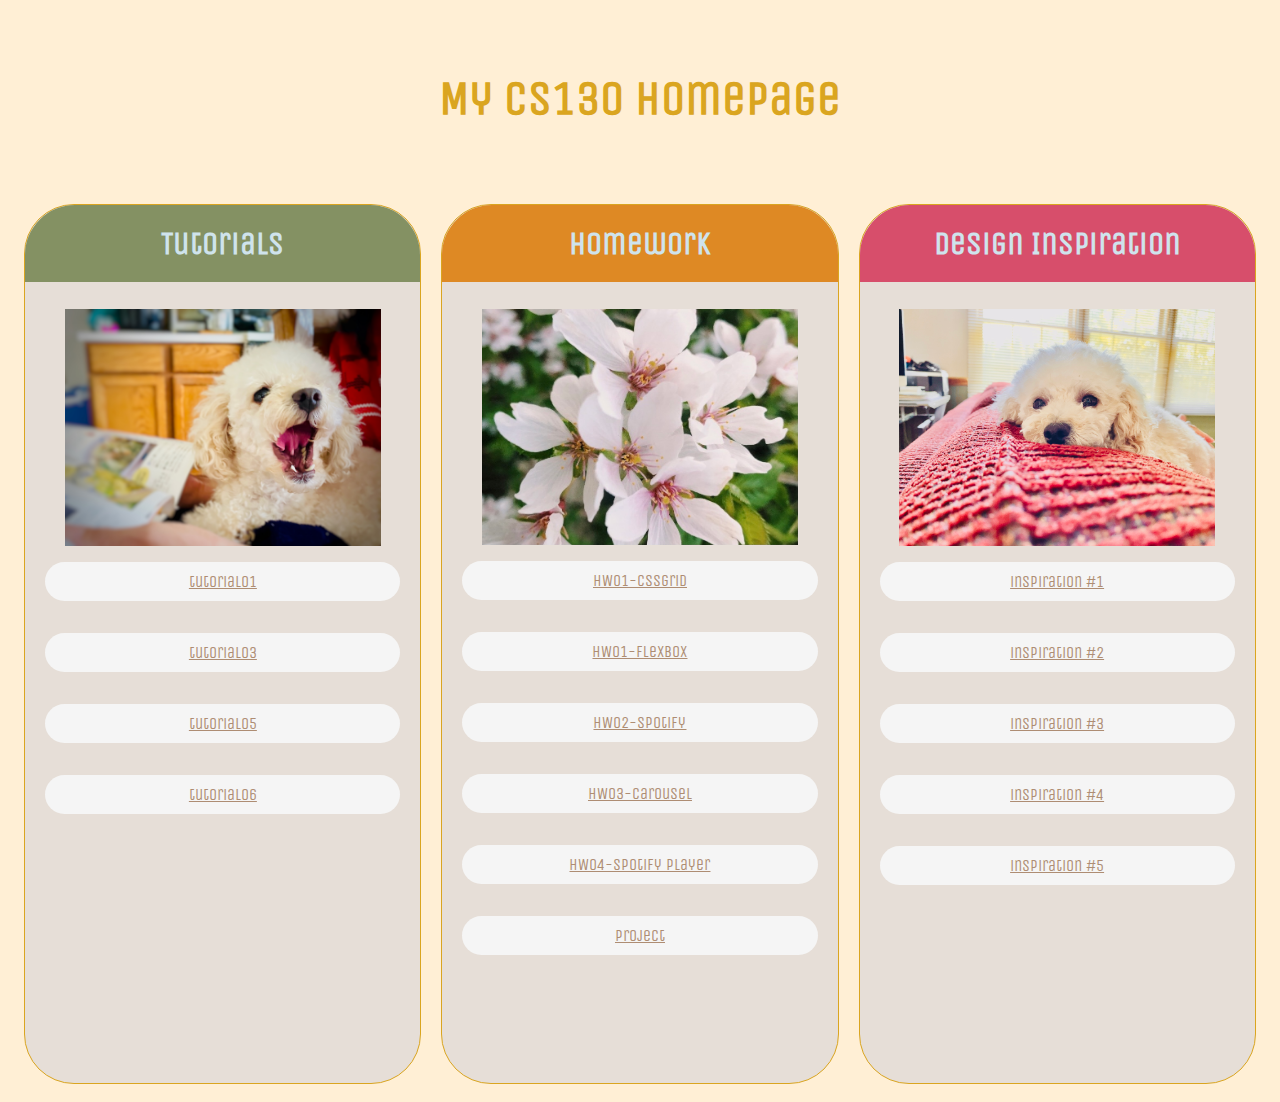
<file: index.html>
<!-- You're welcome to change any of this! -->
<!DOCTYPE html>
<html lang="en">
   <head>
        <!-- stylesheets and metadata go here -->
       <title>My CS130 Homepage</title>       
       <link rel="stylesheet" href="style.css">
   </head>
   <body>
       <!-- HTML content tags go here. Change anything you want! -->
       <header>
           <h1>My CS130 Homepage</h1>
       </header> 
       <main>
            <section id="tutorials">
                <div>
                    <h2>Tutorials</h2>
                    <img src="hpimages/Pup2.jpg" alt="My Puppy2"/>
                    <p><a href="tutorial01/index.html">tutorial01</a></p>
                    <p><a href="tutorial03/index.html">tutorial03</a></p>
                    <p><a href="tutorial05/listing.html">tutorial05</a></p>
                    <p><a href="tutorial06/index.html">tutorial06</a></p>
                </div>
            </section>

            <section id="homework">
                <div>
                    <h2>Homework</h2>
                    <img src="hpimages/Flower.jpg" alt="My Flower"/>
                    <p><a href="hw01/01_cssgrid/index.html">HW01-cssgrid</a></p>
                    <p><a href="hw01/02_flexbox/index.html">HW01-flexbox</a></p>
                    <p><a href="hw02/index.html">HW02-spotify</a></p>
                    <p><a href="hw03/index.html">HW03-carousel</a></p>
                    <p><a href="hw04/your_task/index.html">HW04-spotify player</a></p>
                    <p><a href="Project/index.html">Project</a></p>
                </div>
            </section>

            <section id="inspiration">
                <div>
                    <h2>Design Inspiration</h2>
                    <img src="hpimages/Pup1.jpg" alt="My Puppy"/>
                    <p><a href="https://dribbble.com/shots/15533213-Fruit-Juice-Website">inspiration #1</a></p>
                    <p><a href="https://cloud.netlifyusercontent.com/assets/344dbf88-fdf9-42bb-adb4-46f01eedd629/7fb5efd1-fd6a-4829-a5f8-b0d4b4a03343/12-colour-in-practice-greyscale-opt.jpg">inspiration #2</a></p>
                    <p><a href="https://dribbble.com/shots/9912279-Calm-Landing-Page">inspiration #3</a></p>
                    <p><a href="https://dribbble.com/shots/14504004-Packaging-design-for-Public-Brew-Hibiscus-Tea">inspiration #4</a></p>
                    <p><a href="https://dribbble.com/shots/9937795-Label-Design-for-Drop-Co-Coffee-Roasters">inspiration #5</a></p>
                </div>
            </section>
        </main>
   </body>
</html>
</file>
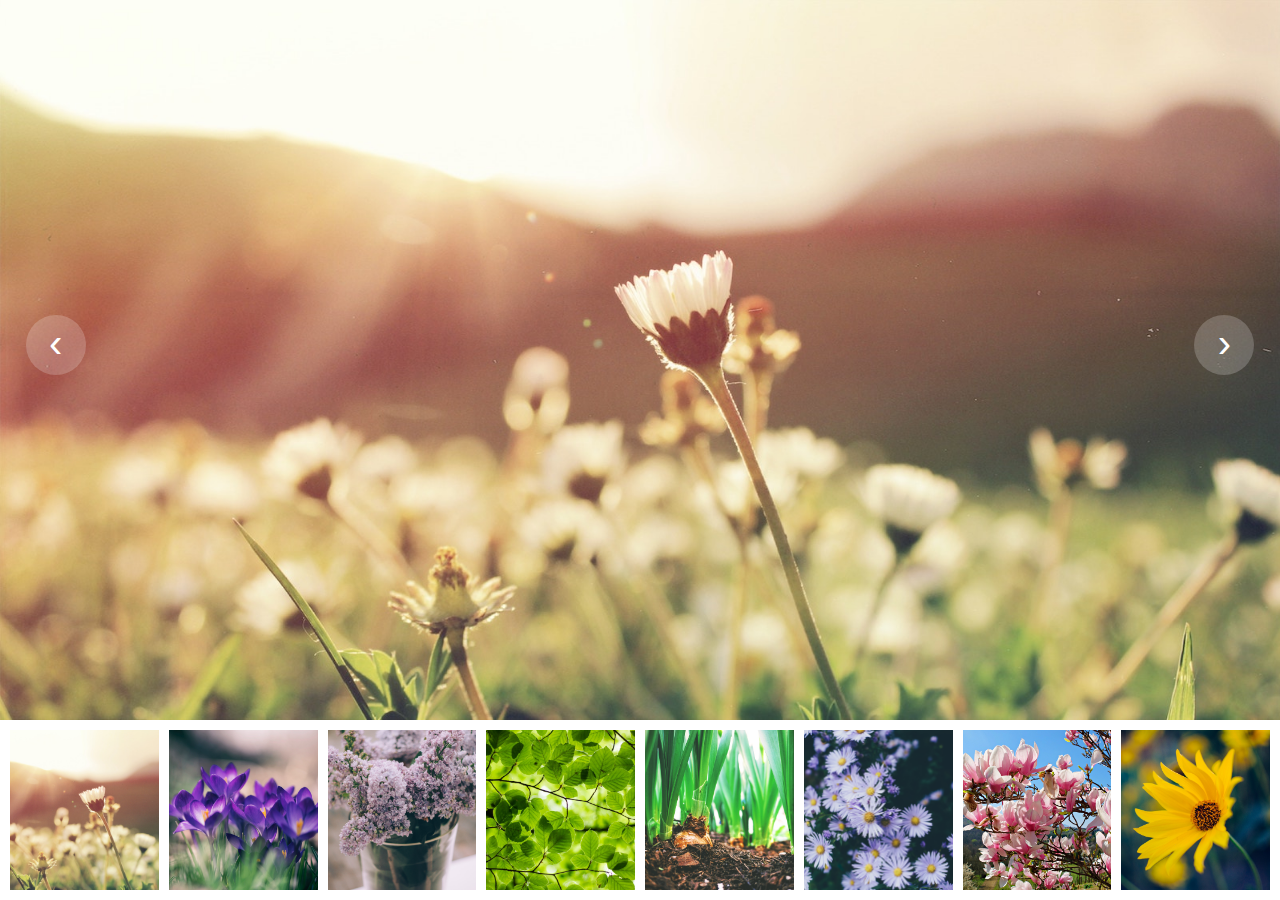
<file: hw03/index.html>
<!DOCTYPE html>
<html lang="en" dir="ltr">
    <head>
        <meta charset="utf-8">
        <title>Image Gallery</title>
        <link rel="stylesheet" href="css/gallery.css">
        <meta name="viewport" content="width=device-width, initial-scale=1.0">
    </head>
    <body>
        <main>
            <!-- preview panel -->
            <section class="preview_box">
                <div class="featured_image" style="background-image:url('images/field1.jpg')"></div>
                <button class="prev">&lsaquo;</button>
                <button class="next">&rsaquo;</button>
            </section>

            <!-- thumbnails -->
            <ul class="cards"></ul>
        </main>
        
        <script type="text/javascript" src="js/index.js"></script>
    </body>
</html>
</file>
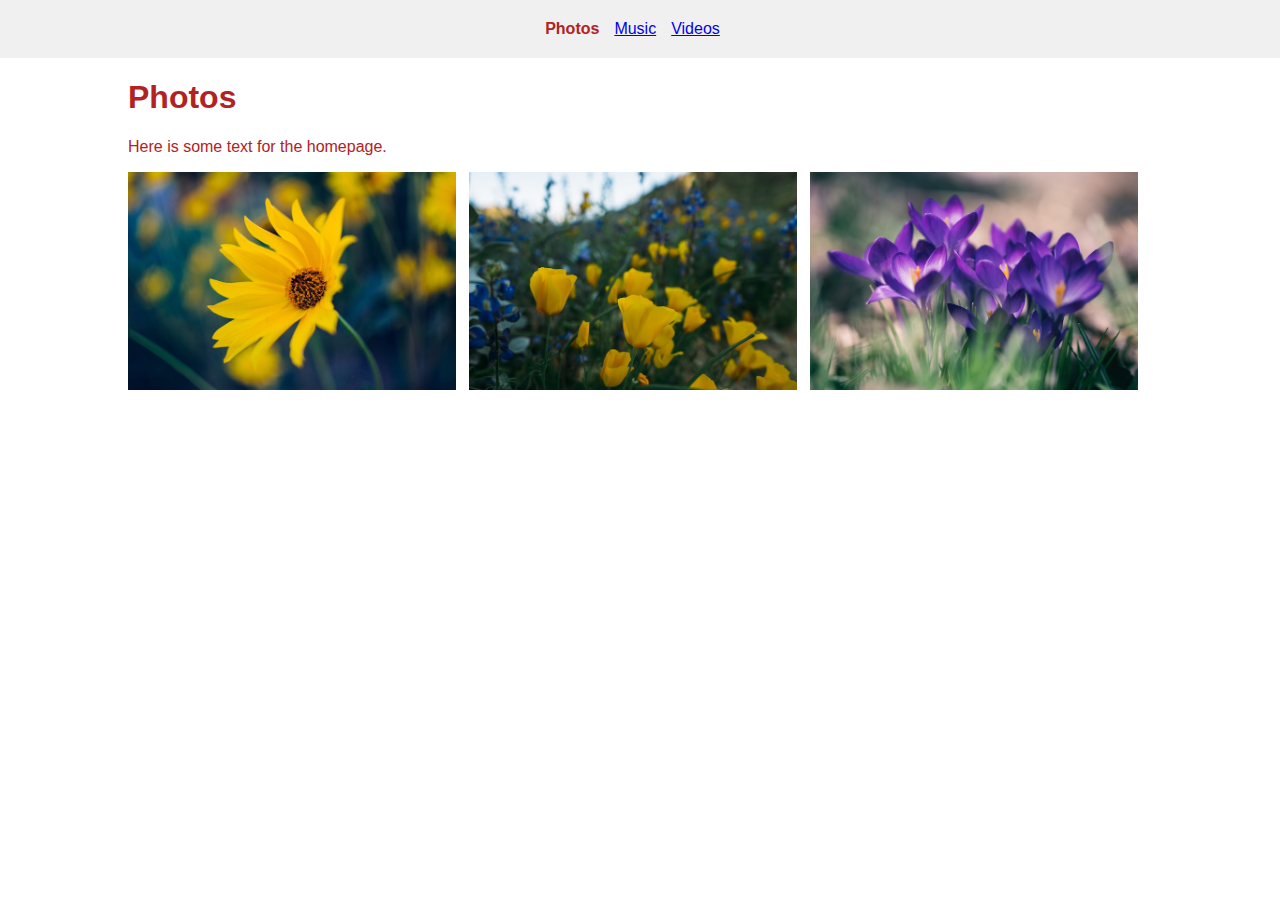
<file: tutorial01/index.html>
<!DOCTYPE html>
<html lang="en">
    <head>
        <!-- stylesheets and metadata go here -->
        <title>Photos</title>      
        <link rel="stylesheet" href="style.css">
    </head>
    <body>
        <!-- HTML content tags go here -->
        <nav class="navbar">
            <strong>Photos</strong>
            <a href="music.html">Music</a>
            <a href="videos.html">Videos</a>
        </nav>
        <main>
            <h1>Photos</h1>
            <p>Here is some text for the homepage.</p>

            <section class="photo-section">
                <img src="images/daisy.jpg" alt="daisy"/>
                <img src="images/poppies.jpg" alt="poppies"/>
                <img src="images/purple.jpg" alt="purple flowers"/>
            </section>
        </main>
    </body>
</html>
</file>
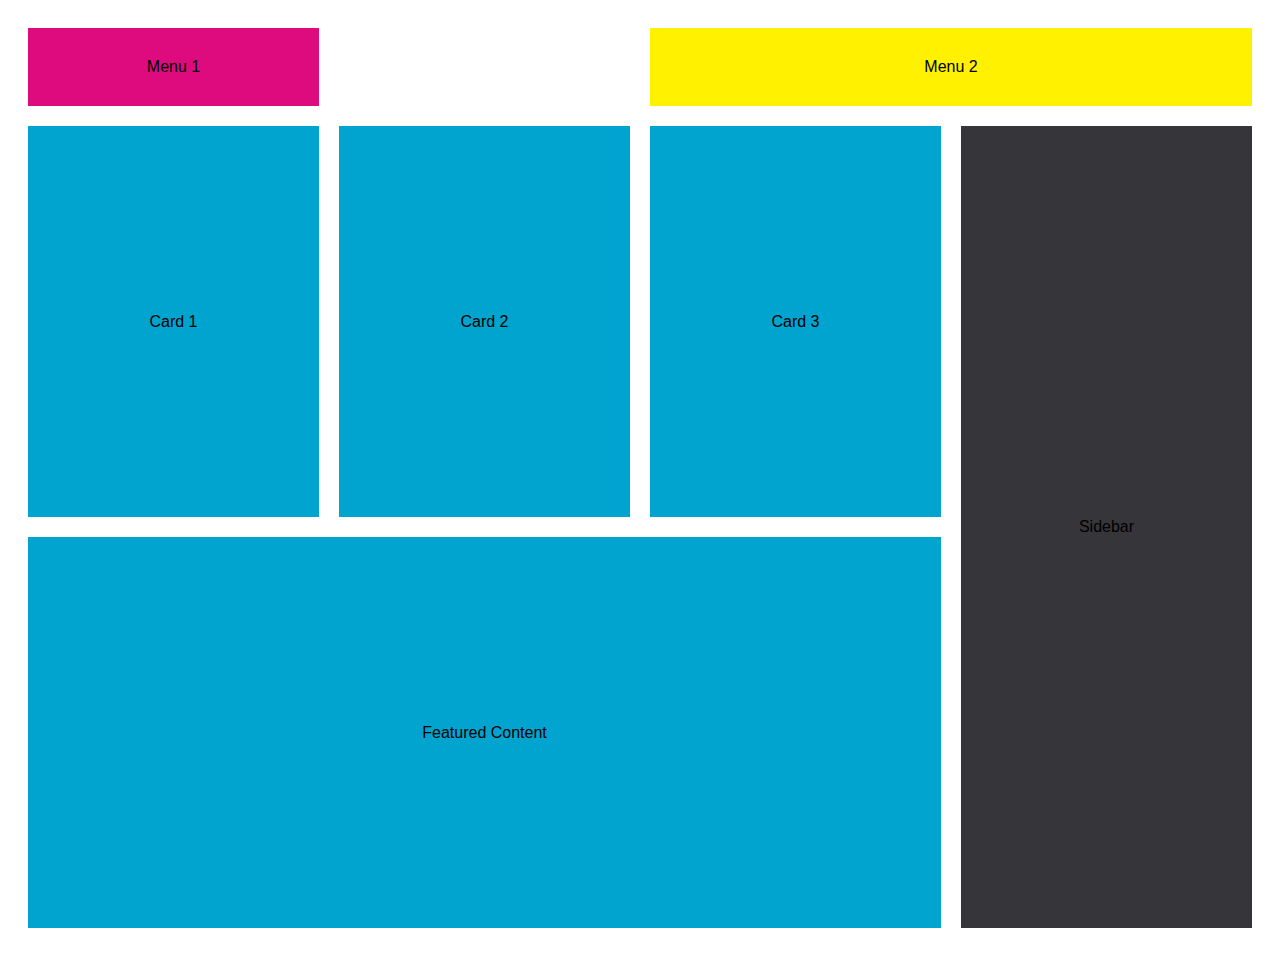
<file: tutorial03/index.html>
<!DOCTYPE html>
<html lang="en" >
<head>
  <meta charset="UTF-8">
  <title>Tutorial 03</title>
  <link rel="stylesheet" href="./style.css">
  <meta name="viewport" content="width=device-width, initial-scale=1.0">

</head>
<body>
<!-- partial:index.partial.html -->
<!-- https://css-tricks.com/snippets/css/complete-guide-grid/ -->
<div class="container">
   <!-- left menu -->
   <section class="menu1">
      <div>Menu 1</div>
   </section>
   
   <!-- right menu -->
   <section class="menu2">
      <div>Menu 2</div>
   </section>

   <!-- card 1 -->
   <article class="card1">
      <section>Card 1</section>
   </article>

   <!-- card 2 -->
   <article class="card2">
      <section>Card 2</section>
   </article>

   <!-- card 3 -->
   <article class="card3">
      <section>Card 3</section>
   </article>
   
   <!-- main content on bottom -->
   <main class="main">
      <section>Featured Content</section>
   </main>
   
   <!-- right navigation bar -->
   <aside class="aside">
      <section>Sidebar</section>
   </aside>
</div>
<!-- partial -->
  
</body>
</html>
</file>
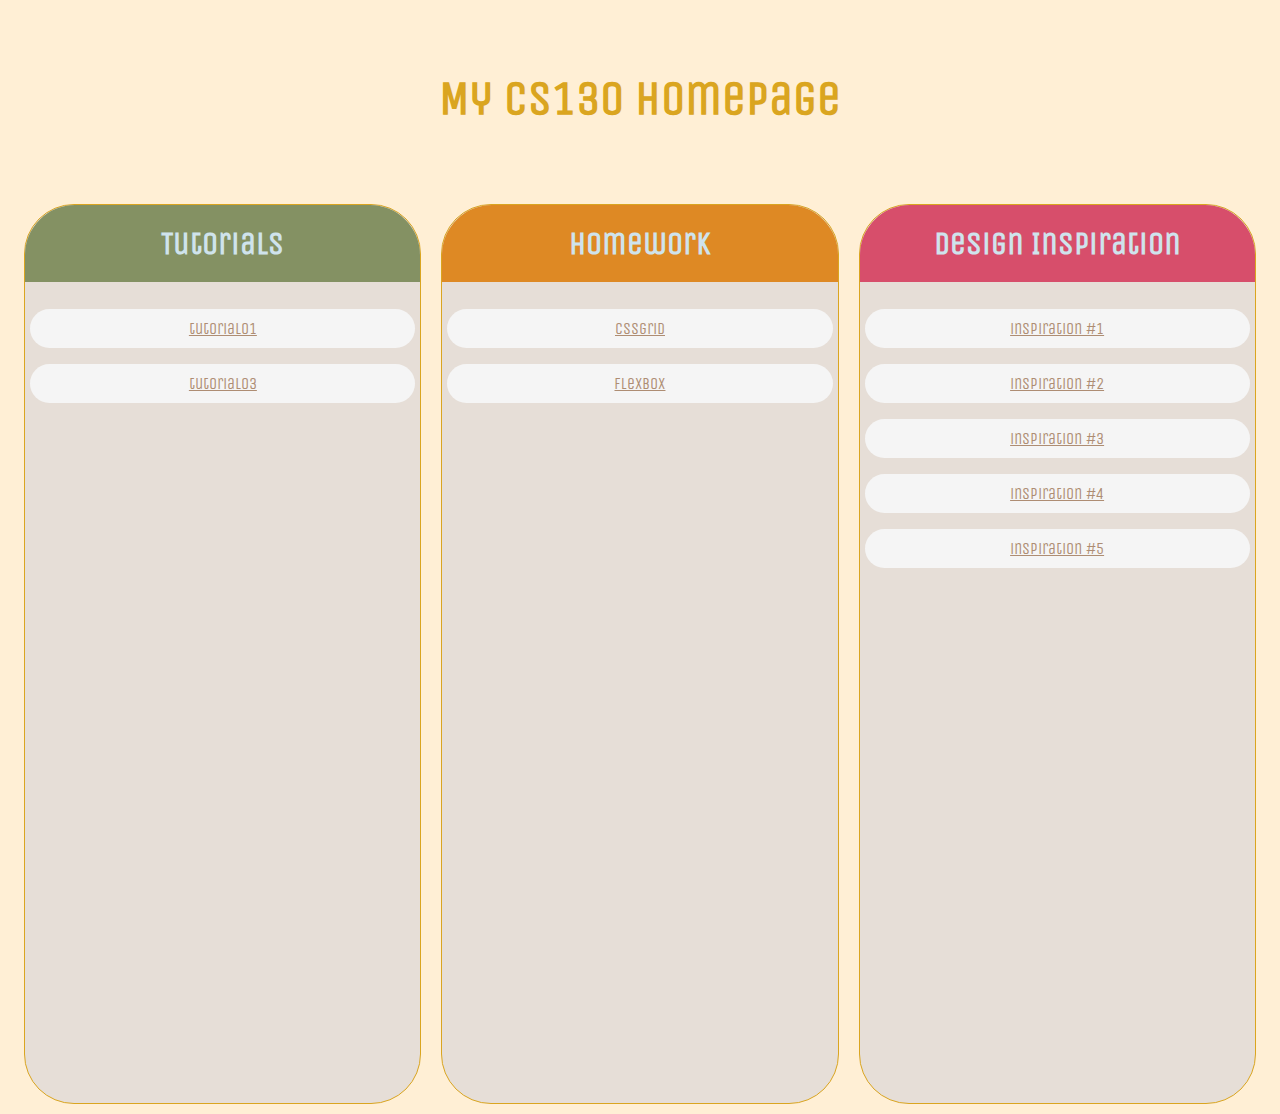
<file: tutorial04/index.html>
<!-- You're welcome to change any of this! -->
<!DOCTYPE html>
<html lang="en">
   <head>
        <!-- stylesheets and metadata go here -->
       <title>My CS130 Homepage</title>       
       <link rel="stylesheet" href="style.css">
   </head>
   <body>
       <!-- HTML content tags go here. Change anything you want! -->
       <header>
           <h1>My CS130 Homepage</h1>
       </header> 
       <main>
            <section id="tutorials">
                <div>
                    <h2>Tutorials</h2>
                    <p><a href="../tutorial01/index.html">tutorial01</a></p>
                    <p><a href="../tutorial03/index.html">tutorial03</a></p>
                </div>
            </section>

            <section id="homework">
                <div>
                    <h2>Homework</h2>
                    <p><a href="../hw01/01_cssgrid/index.html">cssgrid</a></p>
                    <p><a href="../hw01/02_flexbox/index.html">flexbox</a></p>
                </div>
            </section>

            <section id="inspiration">
                <div>
                    <h2>Design Inspiration</h2>
                    <p><a href="https://dribbble.com/shots/15533213-Fruit-Juice-Website">inspiration #1</a></p>
                    <p><a href="https://cloud.netlifyusercontent.com/assets/344dbf88-fdf9-42bb-adb4-46f01eedd629/7fb5efd1-fd6a-4829-a5f8-b0d4b4a03343/12-colour-in-practice-greyscale-opt.jpg">inspiration #2</a></p>
                    <p><a href="https://dribbble.com/shots/9912279-Calm-Landing-Page">inspiration #3</a></p>
                    <p><a href="https://dribbble.com/shots/14504004-Packaging-design-for-Public-Brew-Hibiscus-Tea">inspiration #4</a></p>
                    <p><a href="https://dribbble.com/shots/9937795-Label-Design-for-Drop-Co-Coffee-Roasters">inspiration #5</a></p>
                </div>
            </section>
        </main>
   </body>
</html>
</file>
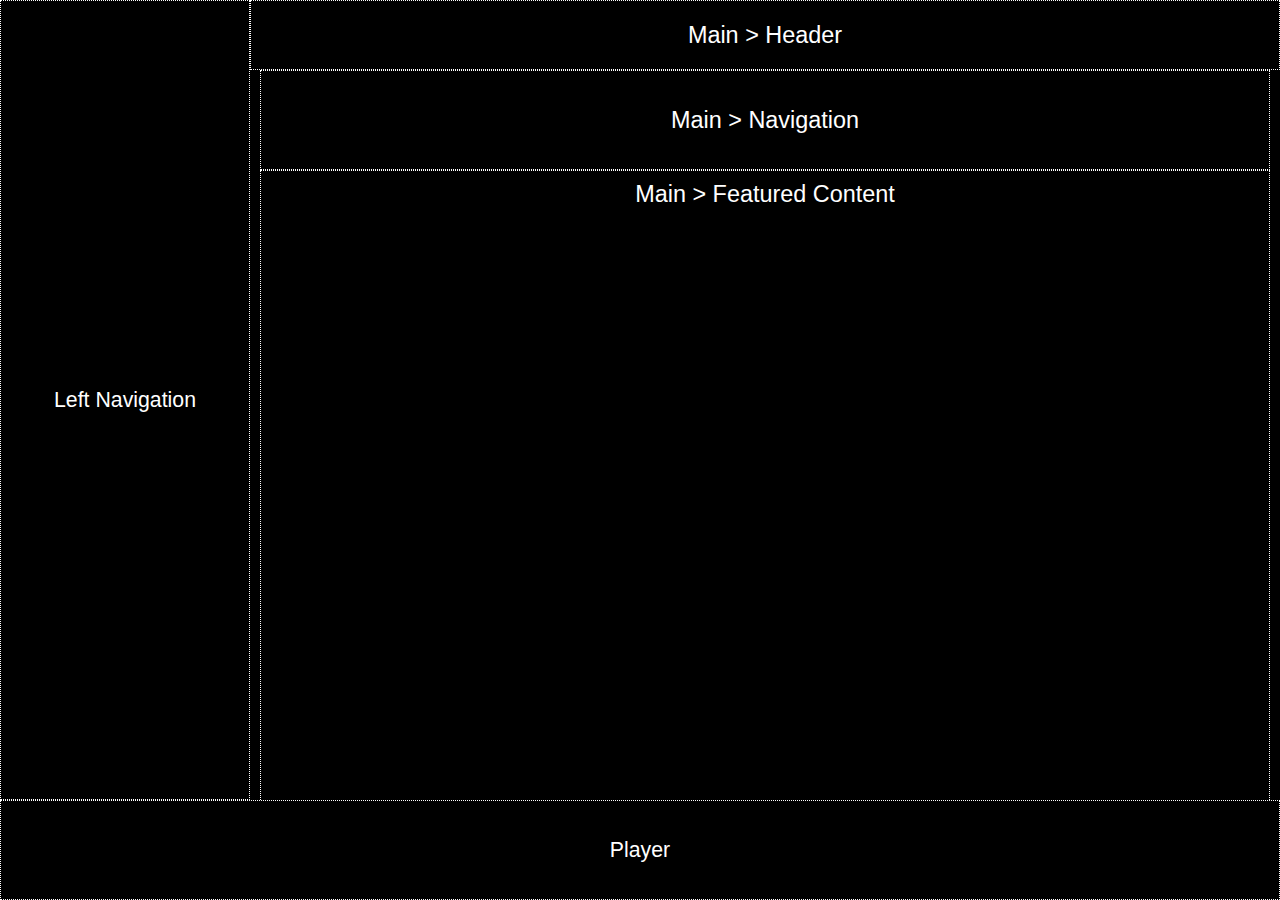
<file: hw01/01_cssgrid/index.html>
<html>
    <head>
        <title>Spotify Player</title>
        <link rel="stylesheet" href="layout.css">
        <meta name="viewport" content="width=device-width, initial-scale=1.0">
    </head>
    <body id="container">
        <aside id="sidebar">
            Left Navigation
        </aside>
        <main>
            <header>
                Main > Header
            </header>
            <nav>
                Main > Navigation
            </nav>
            <section id="featured-content">
                Main > Featured Content
            </section>
        </main>
        <footer>
            Player
        </footer>
    </body>
</html>
</file>
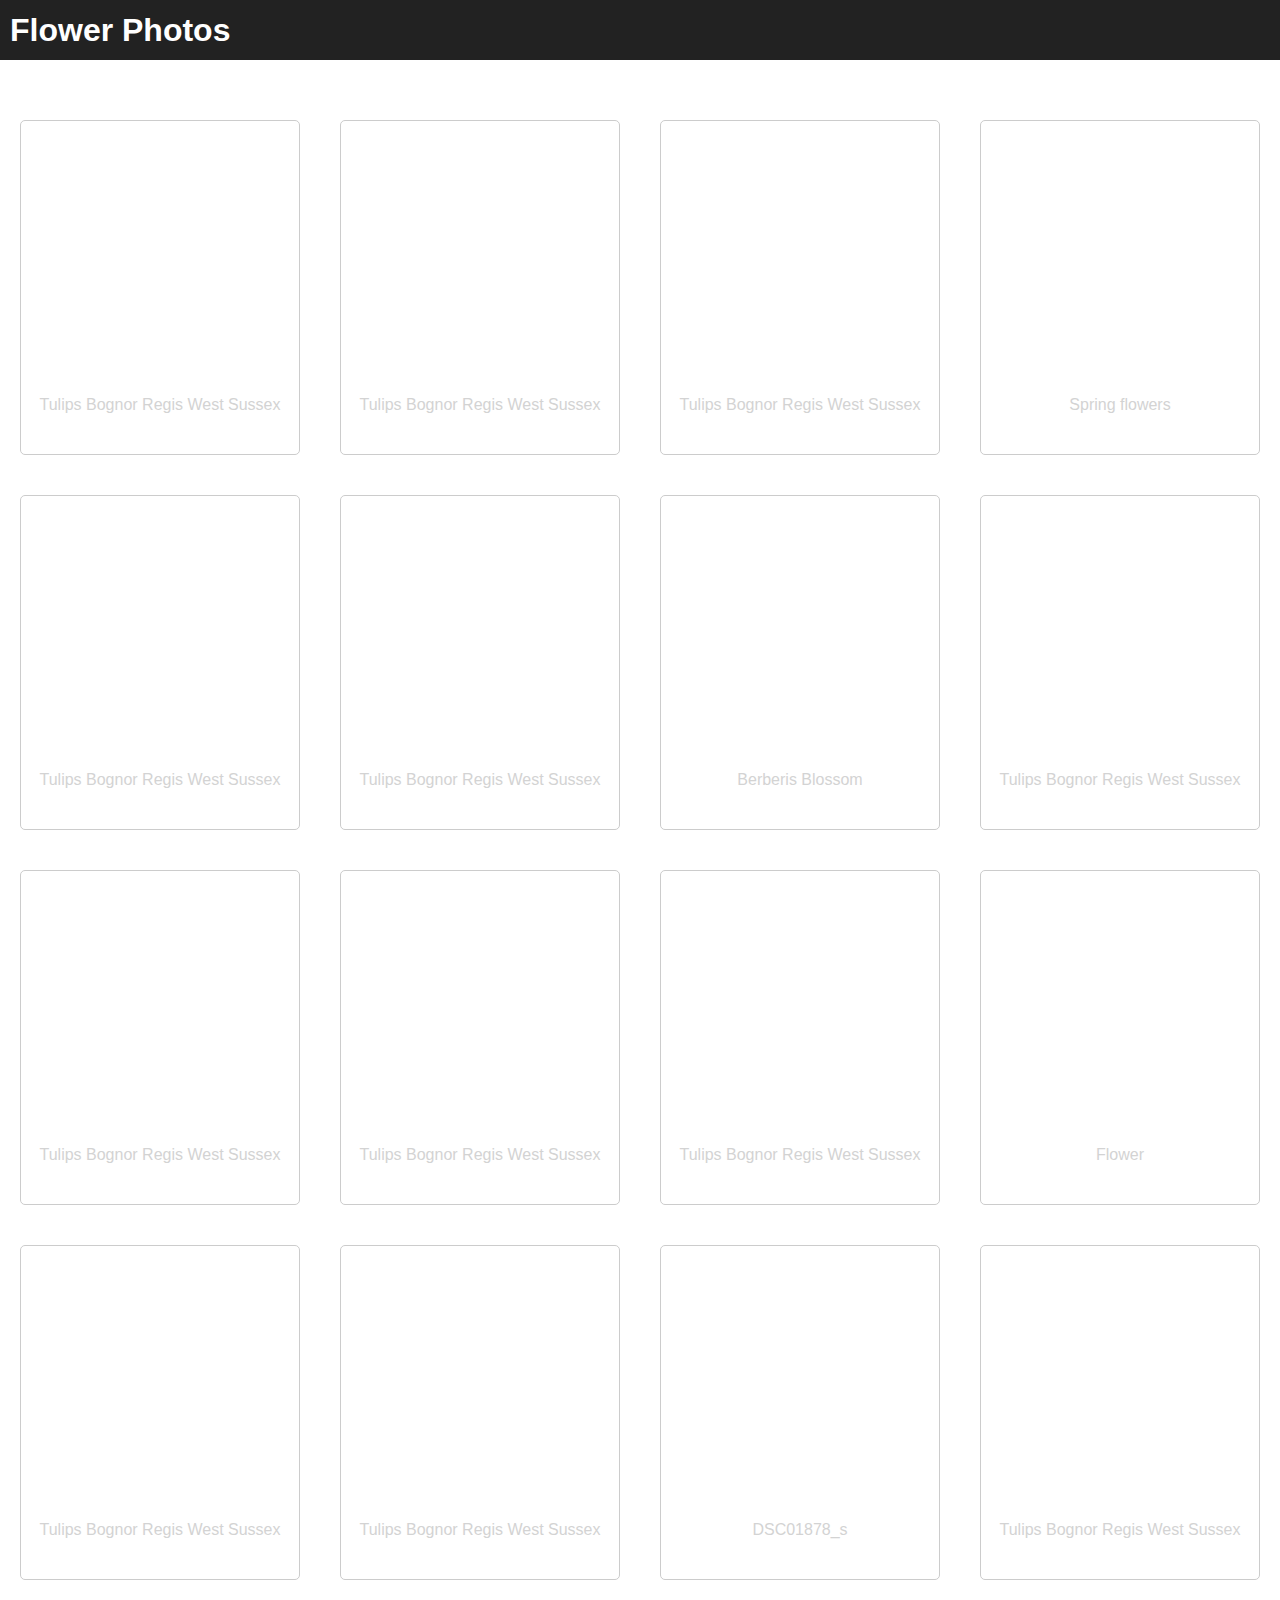
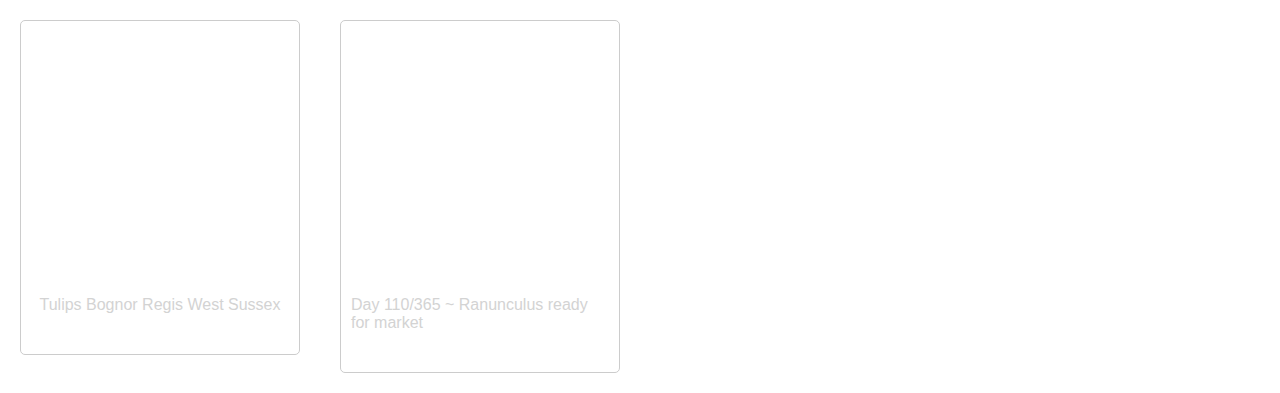
<file: hw01/02_flexbox/index.html>
<!DOCTYPE html>
<html lang="en" dir="ltr">
    <head>
        <meta charset="utf-8">
        <title>Image Gallery</title>
        <link rel="stylesheet" href="css/gallery.css">
    </head>
    <body>
        <nav>
            <h1>Flower Photos</h1>
        </nav>
        <main class="content">
            <section class="cards">
                <section class="card">
                    <div>
                        <div class="image-div" style="background-image: url('https://live.staticflickr.com/65535/49793205651_aced6f4866_b.jpg');"></div>
                        <div class="caption">Tulips Bognor Regis West Sussex</div>
                    </div>
                </section>
                <section class="card">
                    <div>
                        <div class="image-div" style="background-image: url('https://live.staticflickr.com/65535/49792659933_cc861d50b7_b.jpg');"></div>
                        <div class="caption">Tulips Bognor Regis West Sussex</div>
                    </div>
                </section>
                <section class="card">
                    <div>
                        <div class="image-div" style="background-image: url('https://live.staticflickr.com/65535/49792664528_f16513baec_b.jpg');"></div>
                        <div class="caption">Tulips Bognor Regis West Sussex</div>
                    </div>
                </section>
                <section class="card">
                    <div>
                        <div class="image-div" style="background-image: url('https://live.staticflickr.com/65535/49792676878_a659a56919_b.jpg');"></div>
                        <div class="caption">Spring flowers</div>
                    </div>
                </section>
                <section class="card">
                    <div>
                        <div class="image-div" style="background-image: url('https://live.staticflickr.com/65535/49793511297_b7967599c7_b.jpg');"></div>
                        <div class="caption">Tulips Bognor Regis West Sussex</div>
                    </div>
                </section>
                <section class="card">
                    <div>
                        <div class="image-div" style="background-image: url('https://live.staticflickr.com/65535/49792660018_34abca7618_b.jpg');"></div>
                        <div class="caption">Tulips Bognor Regis West Sussex</div>
                    </div>
                </section>
                <section class="card">
                    <div>
                        <div class="image-div" style="background-image: url('https://live.staticflickr.com/65535/49792629178_64acac5148_b.jpg');"></div>
                        <div class="caption">Berberis Blossom</div>
                    </div>
                </section>
                <section class="card">
                    <div>
                        <div class="image-div" style="background-image: url('https://live.staticflickr.com/65535/49793207236_51aa1f4269_b.jpg');"></div>
                        <div class="caption">Tulips Bognor Regis West Sussex</div>
                    </div>
                </section>
                <section class="card">
                    <div>
                        <div class="image-div" style="background-image: url('https://live.staticflickr.com/65535/49793219056_f2c5bb8621_b.jpg');"></div>
                        <div class="caption">Tulips Bognor Regis West Sussex</div>
                    </div>
                </section>
                <section class="card">
                    <div>
                        <div class="image-div" style="background-image: url('https://live.staticflickr.com/65535/49792658033_c9a55ebf42_b.jpg');"></div>
                        <div class="caption">Tulips Bognor Regis West Sussex</div>
                    </div>
                </section>
                <section class="card">
                    <div>
                        <div class="image-div" style="background-image: url('https://live.staticflickr.com/65535/49792660448_cd43d556df_b.jpg');"></div>
                        <div class="caption">Tulips Bognor Regis West Sussex</div>
                    </div>
                </section>
                <section class="card">
                    <div>
                        <div class="image-div" style="background-image: url('https://live.staticflickr.com/65535/49793209166_5b8a0ae5c6_b.jpg');"></div>
                        <div class="caption">Flower</div>
                    </div>
                </section>
                <section class="card">
                    <div>
                        <div class="image-div" style="background-image: url('https://live.staticflickr.com/65535/49793208726_f0ac1e6b81_b.jpg');"></div>
                        <div class="caption">Tulips Bognor Regis West Sussex</div>
                    </div>
                </section>
                <section class="card">
                    <div>
                        <div class="image-div" style="background-image: url('https://live.staticflickr.com/65535/49793523157_2e88b562aa_b.jpg');"></div>
                        <div class="caption">Tulips Bognor Regis West Sussex</div>
                    </div>
                </section>
                <section class="card">
                    <div>
                        <div class="image-div" style="background-image: url('https://live.staticflickr.com/65535/49793225756_ea2a82f362_b.jpg');"></div>
                        <div class="caption">DSC01878_s</div>
                    </div>
                </section>
                <section class="card">
                    <div>
                        <div class="image-div" style="background-image: url('https://live.staticflickr.com/65535/49793522892_1c9f798a53_b.jpg');"></div>
                        <div class="caption">Tulips Bognor Regis West Sussex</div>
                    </div>
                </section>
                <section class="card">
                    <div>
                        <div class="image-div" style="background-image: url('https://live.staticflickr.com/65535/49793205546_de43e99833_b.jpg');"></div>
                        <div class="caption">Tulips Bognor Regis West Sussex</div>
                    </div>
                </section>
                <section class="card">
                    <div>
                        <div class="image-div" style="background-image: url('https://live.staticflickr.com/65535/49793520882_b27b68994e_b.jpg');"></div>
                        <div class="caption">Day 110/365 ~ Ranunculus ready for market</div>
                    </div>
                </section>
            </section>
        </main>
    </body>
</html>
</file>
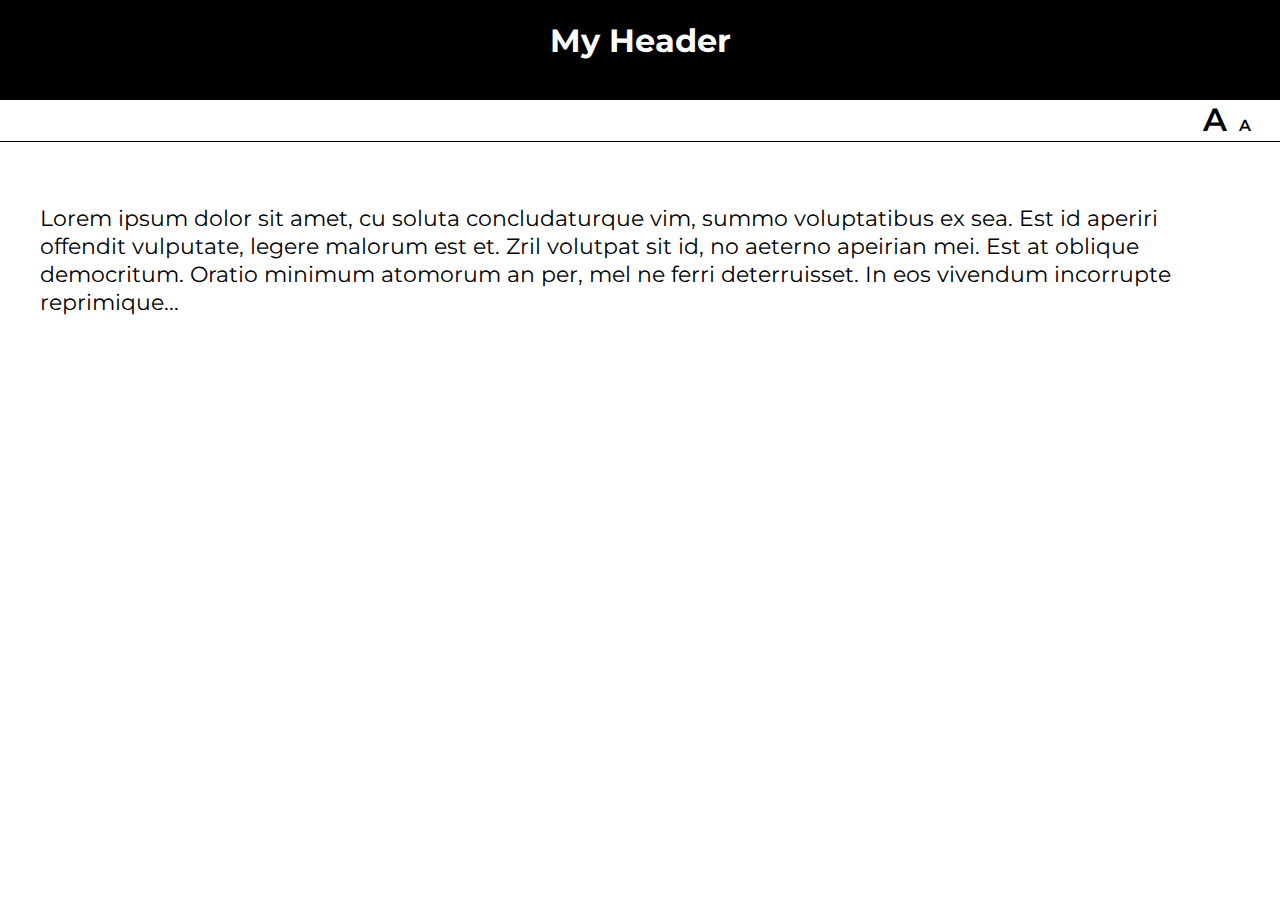
<file: tutorial05/font-switcher/index.html>
<!DOCTYPE html>
<html lang="en">
<head>
    <meta charset="UTF-8">
    <title>Lab 04: Font Switcher</title>
      <link rel="stylesheet" href="css/style.css">
</head>
<body>
    <div class="container">

        <header><h1>My Header</h1></header>

        <nav>
            <a class="a1" href="#">A</a>
            <a class="a2" href="#">A</a>
        </nav>

        <div class="content">
            <p>
                Lorem ipsum dolor sit amet, cu soluta concludaturque vim,
                summo voluptatibus ex sea. Est id aperiri offendit vulputate,
                legere malorum est et. Zril volutpat sit id, no aeterno apeirian
                mei. Est at oblique democritum. Oratio minimum atomorum an per,
                mel ne ferri deterruisset. In eos vivendum incorrupte reprimique...
            </p>
        </div>

    </div>
    <script  src="js/index.js"></script>
</body>
</html>
</file>
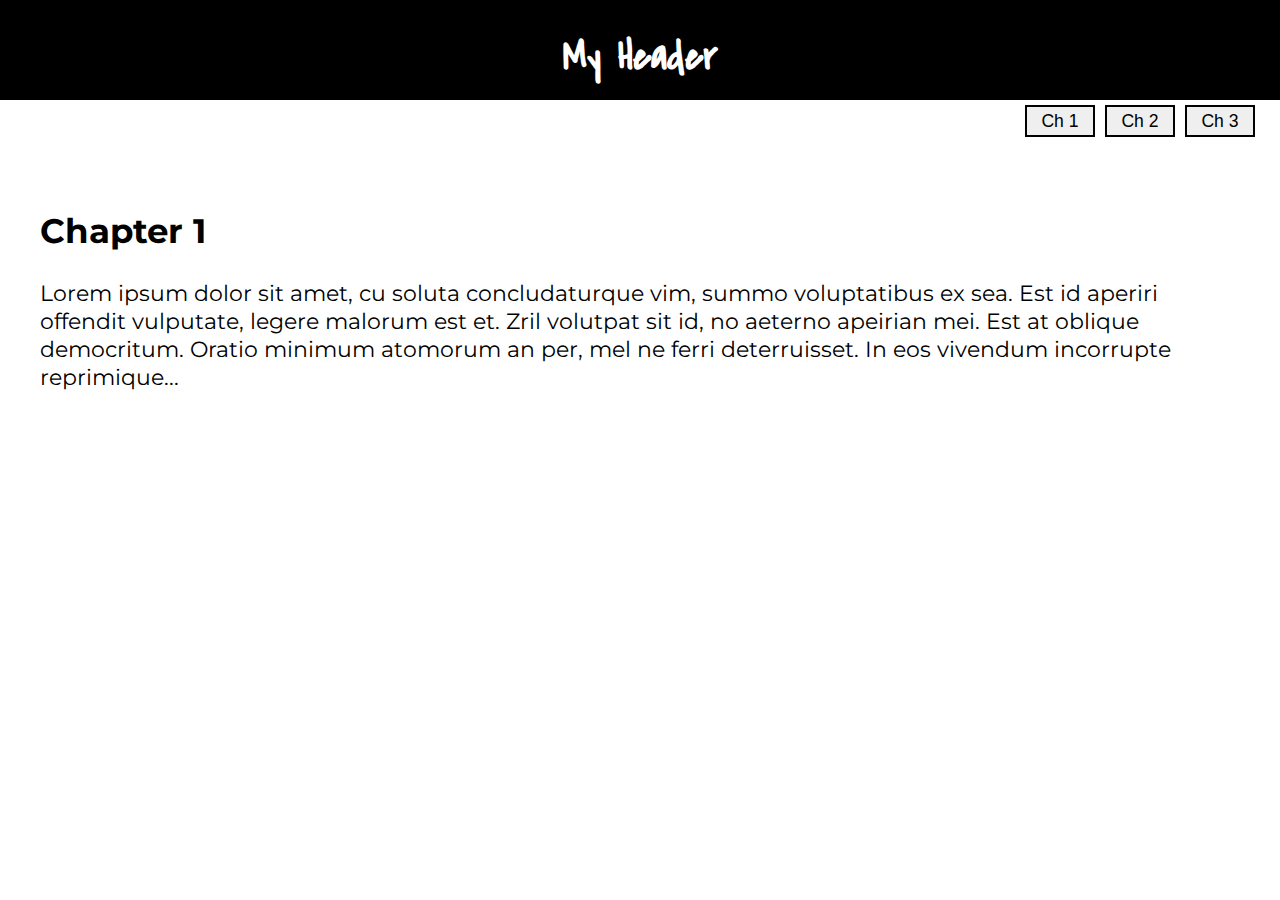
<file: tutorial05/page-turner/index.html>
<!DOCTYPE html>
<html lang="en">
<head>
    <meta charset="UTF-8">
    <title>Lab 04: Page Turner</title>
      <link rel="stylesheet" href="css/style.css">
</head>
<body>
    <div class="container">

        <header><h1>My Header</h1></header>

        <nav>
            <button id="ch1" href="#">Ch 1</button>
            <button id="ch2" href="#">Ch 2</button>
            <button id="ch3" href="#">Ch 3</button>
        </nav>

        <div class="content">
            <h2>Chapter 1</h2>
            <p>
                Lorem ipsum dolor sit amet, cu soluta concludaturque vim,
                summo voluptatibus ex sea. Est id aperiri offendit vulputate,
                legere malorum est et. Zril volutpat sit id, no aeterno apeirian
                mei. Est at oblique democritum. Oratio minimum atomorum an per,
                mel ne ferri deterruisset. In eos vivendum incorrupte reprimique...
            </p>
        </div>

    </div>
    <script  src="js/index.js"></script>
</body>
</html>
</file>
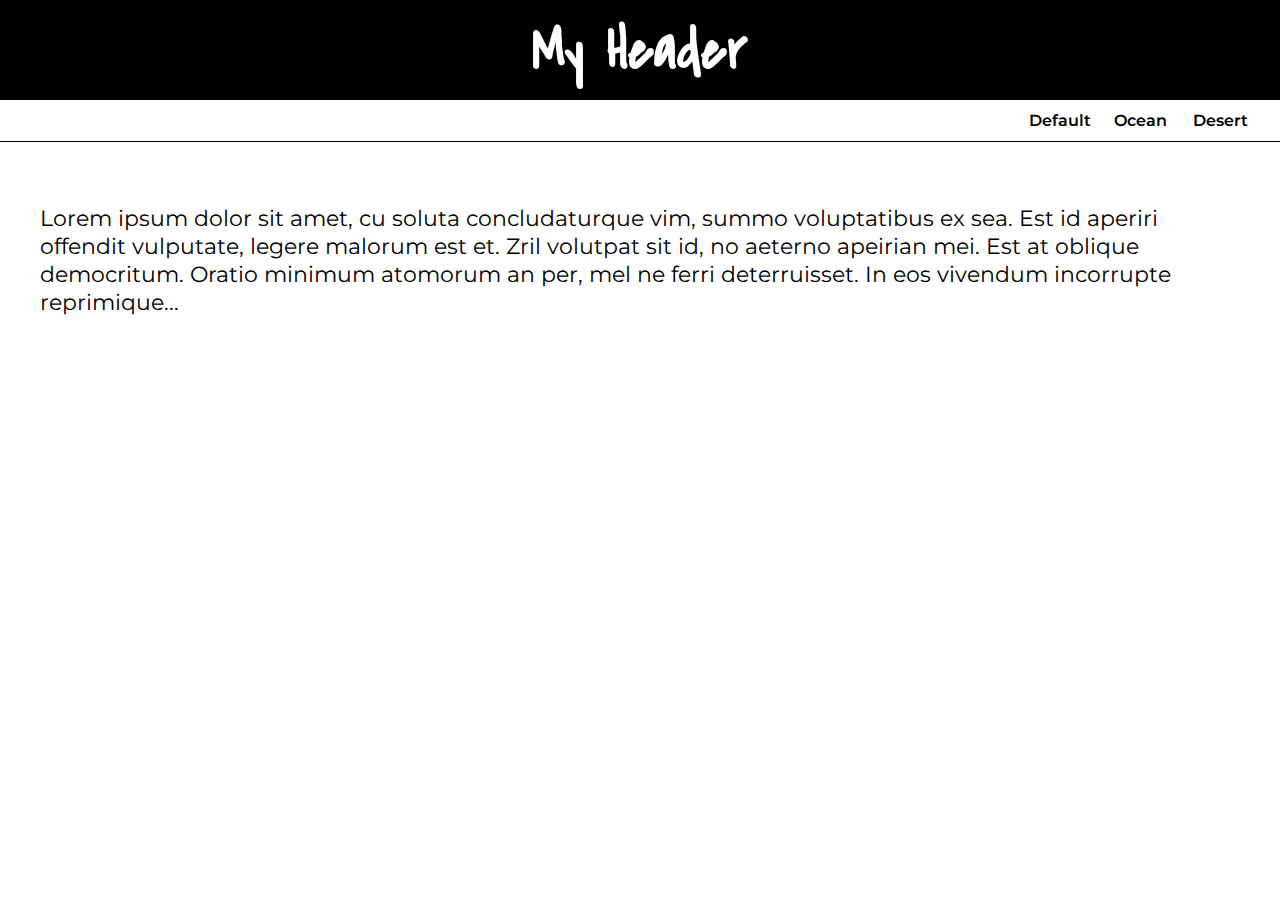
<file: tutorial05/theme-switcher/index.html>
<!DOCTYPE html>
<html lang="en" >

<head>
  <meta charset="UTF-8">
  <title>Lab 04: Theme Switcher</title>
  
  
  
      <link rel="stylesheet" href="css/style.css">

  
</head>

<body>

  <div class="container">
   <header><h1>My Header</h1></header>
   <nav>
      <a id="default" href="#">Default</a>
      <a id="ocean" href="#">Ocean</a>
      <a id="desert" href="#">Desert</a>
   </nav>
   <div class="content"><p>Lorem ipsum dolor sit amet, cu soluta concludaturque vim, summo voluptatibus ex sea. Est id aperiri offendit vulputate, legere malorum est et. Zril volutpat sit id, no aeterno apeirian mei. Est at oblique democritum. Oratio minimum atomorum an per,
      mel ne ferri deterruisset. In eos vivendum incorrupte reprimique...</p>
      </div>

</div>
  
  

    <script  src="js/index.js"></script>




</body>

</html>
</file>
<file: style.css>
/* You're welcome to change any of this! */
@import url('https://fonts.googleapis.com/css2?family=Unica+One&display=swap');
* {
    box-sizing: border-box;
    font-family: 'Unica One', cursive;
}
body{
    background-color: papayawhip;
    display: grid;
    grid-template-columns: 1fr;
    grid-template-rows: 0.2fr 1fr;
    grid-template-areas:
    "a"
    "b";
    color: goldenrod;
}
main{
    grid-area: b;
    display: flex;
    height: 100vh;
    flex-wrap: wrap;
    justify-content: center;
    margin-top: 5px;
}

header{
    display: flex;
    justify-content: center;
    align-items: center;
    grid-area: a;

}
section > div{
    border: solid 1px goldenrod;
    border-top-left-radius: 50px;
    border-top-right-radius: 50px;
    border-bottom-right-radius: 50px;
    border-bottom-left-radius: 50px;
    height: auto;
    background-color: #e6ded7;
    display: flex;
    flex-direction: column;
    height: 100%;
    padding-bottom: 20px;
}

h1{
    font-size: 300%;
}
h2{ text-align: center;
    border-top-left-radius: 50px;
    border-top-right-radius: 50px;
    padding: 20px;
    margin-top: 0px;
    color: #cfe3ec;
    background-color:#d74e6b;
    font-size: 200%;
}
#tutorials > div > h2{
    background-color:#849163;
}
#homework > div > h2{
    background-color:#de8924;
}
p{ text-align: center;
}
a{
    display: block;
    border-radius: 20px;
    padding: 10px;
    margin-left: 20px;
    margin-right: 20px;
    background-color: whitesmoke;
}

#tutorials{
    width: 33%;
    padding: 10px;
}
#homework{
    width: 33%;
    padding:10px;
}
#inspiration{
    width: 33%;
    padding: 10px;
}
p:hover > a{
    padding: 15px;
}

a{
    color:  #ae8d73;
}
img{
    width: 80%;
    height: auto;
    align-self: center;
}

@media screen and (max-width: 900px) {
   #tutorials,#homework,#inspiration{
       width: 100%;
   }
   section > div {
       height: auto;
       border-radius: 20px;
   }
   h2{
       border-top-left-radius: 20px;
       border-top-right-radius: 20px;
   }

}
</file>
<file: hw03/css/gallery.css>
body {
    height:100%;
    margin:0;
    padding:0;
}
body * {
    box-sizing: border-box;
    /* border: solid 1px #000; */
}
main {
    display: grid;
    grid-template-columns: 1fr;
    grid-template-rows: auto 20vh;
    grid-template-areas:
      "top"
      "bottom";
    height: 100vh;
    width: 100vw;
}
#featured {
    grid-area: top;
}
.cards {
    grid-area: bottom;
    display: flex;
    flex-wrap: wrap;
    margin: 0;
    padding-left: 10px;
    padding-top: 10px;
    list-style: none;
}
.card {
    width: 12.5%;
    height: 100%;
    padding-bottom: 10px;
    padding-right: 10px;
}
.image {
    background-size: cover;
    background-position: center;
    width: 100%;
    height: 100%;
    cursor: pointer;
}
.image.active {
    border: solid 5px black;
}

.image:hover {
    opacity: 0.7;
}


.preview_box {
    width: 100%;
    height: 100%;
}

.featured_image {
    width: 100%;
    height: 100%;
    background-size: cover;
    background-position: center;
    cursor: pointer;
}

.next, .prev, .close {
    position: absolute;
    color: white;
    border-width: 0px;
    font-size: 2.5em;
}
.next, .prev {
    background: rgba(255,255,255,0.2);
    border-radius: 60px;
    width: 60px;
    height: 60px;
    padding-bottom: 5px;
}
.next:hover, .prev:hover, .close:hover {
    background: rgba(255,255,255,0.4);
}
.prev {
    top: 35vh;
    left: 2vw;
}
.next {
    top: 35vh;
    right: 2vw;
}




/* Media Queries */
@media (max-width: 800px) {
    main {
        grid-template-rows: 1fr;
        grid-template-areas:
          "top";
    }
    main .cards { display: none; }
}
</file>
<file: tutorial01/style.css>
body {
    font-family: fantasy, Helvetica, sans-serif;
    margin: 0;
    color:firebrick;
}

.navbar {
    padding: 20px;
    background-color: #F0F0F0;
    display: flex;
    align-items: center;
    justify-content: center;
}
.navbar a, .navbar strong {
    margin-right: 15px;
}

.photo-section {
    display: flex;
    width: 100%;
    flex-direction: row;
}
.photo-section img {
    width: 32%;
    margin-right: 1.3%;
}

main {
    padding-right: 10vw;
    padding-left: 10vw;
}
</file>
<file: tutorial03/style.css>
.container {
   display: grid;
   grid-template-columns: 1fr 1fr 1fr 1fr;
   grid-template-rows: 0.2fr 1fr 1fr;
   grid-template-areas: 
   "a . b b"
   "c d e f"
   "g g g f"; 

   min-height: 100vh;
   grid-column-gap: 20px;
   grid-row-gap: 20px;
   padding: 20px;
}
article, aside, section, main, section.div{
   display: flex;
   font-family: 'Arial';
   justify-content: center;
   align-items: center;
}
.menu1{
   grid-area: a;
   background-color: #DE0B7E;
   min-height: 40px;
}
.menu2{
   grid-area: b;
   background-color: #FFF100
}
article{
   background-color: #01A4CF;
}
.card1{
   grid-area: c;
}
.card2{
   grid-area: d;
}
.card3{
   grid-area: e;
}
.main{
   grid-area: g;
   background-color: #01A4CF;
}
.aside{
   grid-area: f;
   background-color: #36353A;
}
@media (max-width: 1024px) {
   /* tablet layout here */
   .container{  grid-template-columns: 1fr 1fr;
      grid-template-rows: 0.3fr 0.2fr 1fr 1fr 1fr;
      grid-template-areas:
      "a b"
      "f f"
      "c d"
      "e e"
      "g g";
      grid-row-gap: 10px;
      grid-column-gap: 10px;
   }
}
@media (max-width: 480px) {
   .container{
      grid-template-columns: 1fr 1fr;
      grid-template-rows: 0.2fr 0.3fr 1fr 1fr 1fr 1fr;
      grid-template-areas:
      "a ."
      "b b"
      "c c"
      "d d"
      "e e"
      "g g";
      grid-row-gap: 10px;
      grid-column-gap: 10px;
   }
}
</file>
<file: tutorial04/style.css>
/* You're welcome to change any of this! */
@import url('https://fonts.googleapis.com/css2?family=Unica+One&display=swap');
* {
    box-sizing: border-box;
    font-family: 'Unica One', cursive;
}
body{
    background-color: papayawhip;
    display: grid;
    grid-template-columns: 1fr;
    grid-template-rows: 0.2fr 1fr;
    grid-template-areas:
    "a"
    "b";
    color: goldenrod;
}
main{
    grid-area: b;
    display: flex;
    height: 100vh;
    flex-wrap: wrap;
    justify-content: center;
    margin-top: 5px;
}

header{
    display: flex;
    justify-content: center;
    align-items: center;
    grid-area: a;

}
section > div{
    border: solid 1px goldenrod;
    border-top-left-radius: 50px;
    border-top-right-radius: 50px;
    border-bottom-right-radius: 50px;
    border-bottom-left-radius: 50px;
    height: 100vh;
    background-color: #e6ded7;
}
h1{
    font-size: 300%;
}
h2{ text-align: center;
    border-top-left-radius: 50px;
    border-top-right-radius: 50px;
    padding: 20px;
    margin-top: 0px;
    color: #cfe3ec;
    background-color:#d74e6b;
    font-size: 200%;
}
#tutorials > div > h2{
    background-color:#849163;
}
#homework > div > h2{
    background-color:#de8924;
}
p{ text-align: center;
}
a{
    display: block;
    border-radius: 20px;
    padding: 10px;
    margin-left: 5px;
    margin-right: 5px;
    background-color: whitesmoke;
}

#tutorials{
    width: 33%;
    padding: 10px;
}
#homework{
    width: 33%;
    padding:10px;
}
#inspiration{
    width: 33%;
    padding: 10px;
}
p:hover > a{
    padding: 15px;
}

a{
    color:  #ae8d73;
}
@media screen and (max-width: 900px) {
   #tutorials,#homework,#inspiration{
       width: 100%;
   }
   section > div {
       height: 50vh;
       border-radius: 20px;
   }

}
</file>
<file: hw01/01_cssgrid/layout.css>
* {
    box-sizing: border-box;
    /* color: white; */
    font-family: Arial;
    font-size: 1.1em;
}

body {
    display: grid;
    overflow: hidden;
    margin: 0px;

    grid-template-columns: 250px auto;
    grid-template-rows: calc(100vh - 100px) 100px;
    grid-template-areas:  
    "left primary"
    " bottom bottom";

    height: 100vh;
    background-color: black;
    color: white;
}

aside, footer, nav, header, #featured-content{
    display: flex;
    align-items: center;
    justify-content: center;
    border: dotted 1px white;
    padding: 10px;
}

aside{
    grid-area: left;
}
main{
    grid-area: primary;
    overflow-y: scroll;
    z-index: 1000;
}
footer{
    grid-area: bottom;
}
header{
    position: fixed;
    width: calc(100vw - 250px);
    height: 70px;
    background-color: black;
} 
nav{
    margin-top: 70px;
    height: 100px;
    margin-left: 10px;
    margin-right: 10px;
}
#featured-content{
    min-height: 100vh;
    align-items: flex-start;
    margin-left: 10px;
    margin-right: 10px;
}
@media screen and (max-width: 800px) {
    body{ 
        grid-template-columns: auto;
        grid-template-areas: 
        "primary"
        "bottom";
    }
    aside{
        display: none;
    }
    header{
        width: 100%;
        background-color: teal;
    }
}
</file>
<file: hw01/02_flexbox/css/gallery.css>
body {
    height:100%;
    margin:0;
    padding:0;
    font-family: Arial;
}
body * {
    box-sizing: border-box;
}
main {
    display: grid;
    grid-template-columns: 1fr;
    grid-template-rows: 60px calc(100vh - 60px);
    grid-template-areas:
       "menu"
       "gallery";
    height: 100vh;
}
nav {
    grid-area: menu;
}
.content {
    grid-area: gallery;
}

/**************/
/* NAVIGATION */
/**************/
nav {
    grid-area: menu;
    background: #222;
    position: fixed;
    width: 100%;
    height: 60px;
    line-height: 60px;
    color: white;
    z-index: 101;
    padding: 10px;
}
nav h1 {
    color: white;
    margin: 0px;
    line-height: 40px;
}


img {
    width: 100%;
}

.cards {
    padding-top: 100px;
    display: flex;
    flex-wrap: wrap;
}
.card {
    width: 25%;
    padding: 20px;
}
.card > div {
    border: solid 1px #ccc;
    padding: 10px;
    border-radius: 5px;
}
.image-div{
    background-size: cover;
    width: 100%;
    height: 250px;
}
.caption{
    margin-top: 15px;
    margin-bottom: 30px;
    color: lightgrey;
    display: flex;
    justify-content: center;
}
.card:hover >div{
    border: solid 1px black;
}
.card:hover .image-div {
    opacity: 0.8;
}
.card:hover .caption{
    color: black;
    font-weight: 700;
}
@media screen and (max-width: 1200px) {
    .card {
        width: 33.33%;
        padding:10px;
    }
}
@media screen and (max-width: 900px) {
    .card {
        width: 50%;
        padding:10px;
    }
    .image-div{
        height: 350px;
    }
}
@media screen and (max-width: 700px) {
    .card {
        width: 100%;
        padding:10px;
    }
    .image-div{
        height: 450px;
    }
}
</file>
<file: tutorial05/font-switcher/css/style.css>
@import url(https://fonts.googleapis.com/css?family=Montserrat:400,700);

document, body {
   margin: 0px;
   font-family: 'Montserrat';
   height: 100vh;
}

.container, header, nav, .content {
   box-sizing: border-box;
}

.container {
   min-height: 100vh;
   display: grid;
   grid-template-columns: 1fr;
   grid-template-rows: 100px 42px auto;
   grid-template-areas:
      "top"
      "menu"
      "bottom";
}

header, nav, .content {
   display: flex;
/*    align-items: center; */
   justify-content: center;
   height: 100%;
}

header {
   grid-area: top;
   background: black;
   color: white;
}
nav {
   grid-area: menu;
   border-bottom: solid 1px #000;
   justify-content: flex-end;
   padding-right: 20px;
}
nav a {
   width: 30px;
   text-align: center;
   text-decoration: none;
   color: black;
   font-weight: 600;
   align-self: baseline;
   
}
nav .a1 {
   font-size: 2em;
}
nav .a2 {
   font-size: 1em;
}

.content {
   grid-area: bottom;
   background: white;
   padding: 40px;
   font-size: 1.4em;
}

.ocean header {
   background: #434a6c;
   color: white;
   font-family: 'Montserrat';
}
.ocean .content {
   background: #99cccc;
   line-height: 1.6em;
}

.desert header {
   background: #A8651E;
   color: white;
}
.desert .content {
   background: #EFDEC2;
}
</file>
<file: tutorial05/page-turner/css/style.css>
@import url(https://fonts.googleapis.com/css?family=Montserrat:400,700|Amatic+SC|Dokdo|Covered+By+Your+Grace);

document, body {
   margin: 0px;
   font-family: 'Montserrat';
   height: 100vh;
}

.container, header, nav, .content {
   box-sizing: border-box;
}

.container {
   min-height: 100vh;
   display: grid;
   grid-template-columns: 1fr;
   grid-template-rows: 100px 42px auto;
   grid-template-areas:
      "top"
      "menu"
      "bottom";
}

header, nav {
   display: flex;
   justify-content: center;
   height: 100%;
   flex-wrap: wrap;
}
header, .nav, .content {
   transition-duration: 1.4s;
}
header {
   font-family: 'Covered By Your Grace', cursive;
   font-size: 1.3em;
   transition-duration: 1.4s;
   grid-area: top;
   background: black;
   color: white;
   align-items: center;
}
nav {
   grid-area: menu;
/*    border-bottom: solid 1px #000; */
/*    align-items: center; */
   justify-content: flex-end;
   padding-right: 20px;
}

nav button {
   width: 70px;
   border: solid 2px #000;
   margin: 5px;
   text-align: center;
   text-decoration: none;
   color: black;
   font-size: 1.1em;
/*    font-weight: 600; */
/*    align-self: baseline; */
   
}
nav .a1 {
   font-size: 2em;
}
nav .a2 {
   font-size: 1em;
}

.content {
   transition-duration: 1.4s;
   grid-area: bottom;
   background: white;
   padding: 40px;
   font-size: 1.4em;
}

/* Themes */
.ocean header {
   background: #434a6c;
   font-family: 'Amatic SC', cursive;
   font-size: 1.8em;
}
.ocean .content {
   background: #99cccc;
}

.desert header {
   background: #A8651E;
   font-family: 'Dokdo', cursive;
}
.desert .content {
   background: #EFDEC2;
}
</file>
<file: tutorial05/theme-switcher/css/style.css>
@import url(https://fonts.googleapis.com/css?family=Montserrat:400,700|Amatic+SC|Dokdo|Covered+By+Your+Grace);

document, body {
   margin: 0px;
   font-family: 'Montserrat';
   height: 100vh;
}

.container, header, nav, .content {
   box-sizing: border-box;
}

.container {
   min-height: 100vh;
   display: grid;
   grid-template-columns: 1fr;
   grid-template-rows: 100px 42px auto;
   grid-template-areas:
      "top"
      "menu"
      "bottom";
}

header, nav {
   display: flex;
   justify-content: center;
   height: 100%;
}
header, .nav, .content {
   transition-duration: 1.4s;
}
header {
   font-family: 'Covered By Your Grace', cursive;
   font-size: 1.8em;
   transition-duration: 1.4s;
   grid-area: top;
   background: black;
   color: white;
   align-items: center;
}
nav {
   grid-area: menu;
   border-bottom: solid 1px #000;
   align-items: center;
   justify-content: flex-end;
   padding-right: 20px;
}

nav a {
   width: 80px;
   text-align: center;
   text-decoration: none;
   color: black;
   font-weight: 600;
/*    align-self: baseline; */
   
}
nav .a1 {
   font-size: 2em;
}
nav .a2 {
   font-size: 1em;
}

.content {
   transition-duration: 1.4s;
   grid-area: bottom;
   background: white;
   padding: 40px;
   font-size: 1.4em;
}

/* Themes */
.ocean header {
   background: #434a6c;
   font-family: 'Amatic SC', cursive;
   font-size: 1.8em;
}
.ocean .content {
   background: #99cccc;
}

.desert header {
   background: #A8651E;
   font-family: 'Dokdo', cursive;
}
.desert .content {
   background: #EFDEC2;
}
</file>
